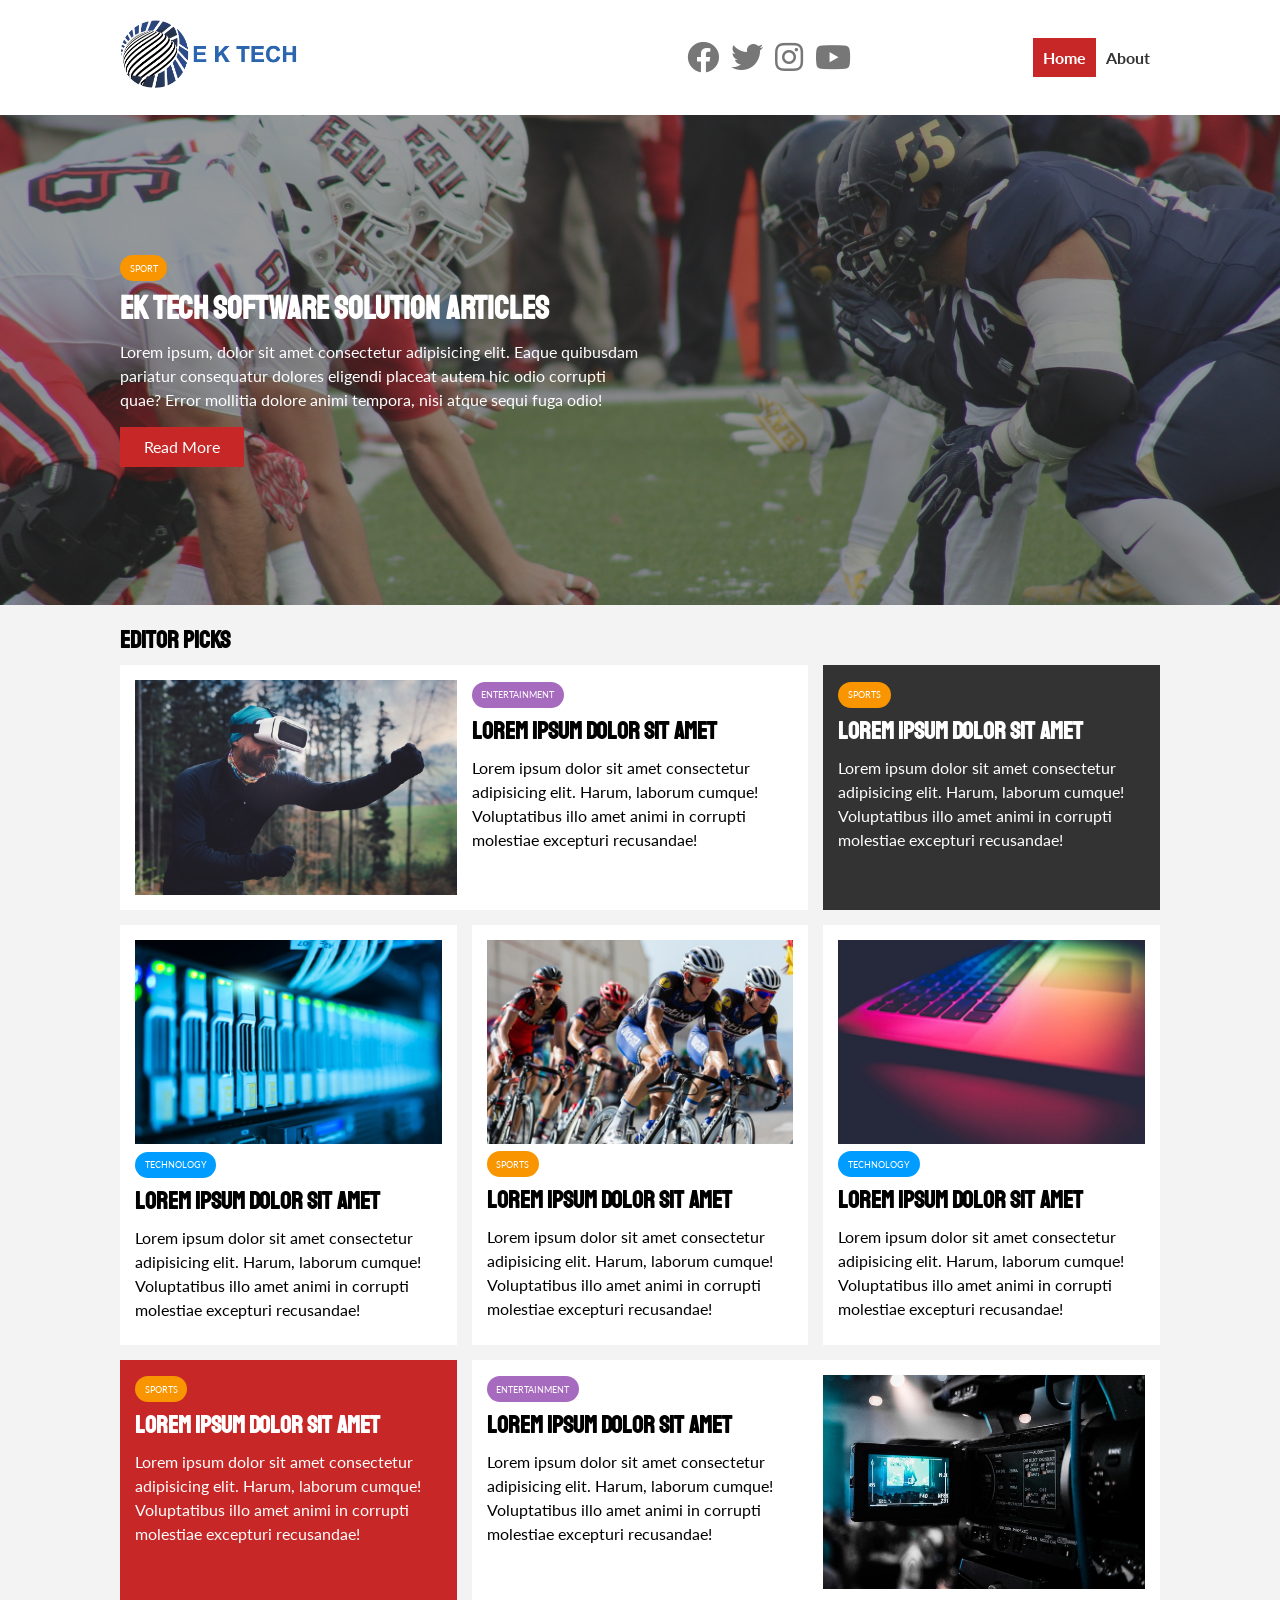
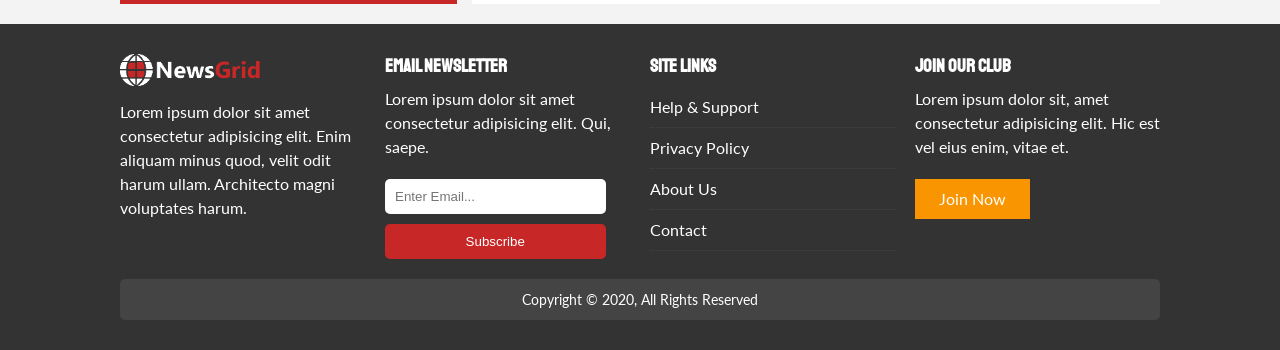
<file: articles/index.html>
<!DOCTYPE html>
<html lang="en">
<head>
  <meta charset="UTF-8">
  <meta name="viewport" content="width=device-width, initial-scale=1.0">
  <link rel="shortcut icon" type="image/x-icon" href="favicon.ico">
  <link rel="stylesheet" href="https://cdnjs.cloudflare.com/ajax/libs/font-awesome/5.13.1/css/all.min.css" integrity="sha512-xA6Hp6oezhjd6LiLZynuukm80f8BoZ3OpcEYaqKoCV3HKQDrYjDE1Gu8ocxgxoXmwmSzM4iqPvCsOkQNiu41GA==" crossorigin="anonymous" />
  <link href="https://fonts.googleapis.com/css2?family=Staatliches&display=swap" rel="stylesheet">
  <link href="https://fonts.googleapis.com/css2?family=Lato:ital,wght@0,400;0,700;1,400;1,700&display=swap" rel="stylesheet">
  <link rel="stylesheet" href="css/style.css">
  <link rel="stylesheet" media="screen and (max-width: 768px)" href="css/mobile.css">
  <title>NewsGrid</title>
</head>
<body>

  <!-- Navbar -->
  <nav id="main-nav">
    <div class="container">
      <div class="logo"><img src="img/logo.png" alt="logo" target="_blank"></div>
      <div class="socials">
        <div><a href="#"><i class="fab fa-facebook fa-2x"></i></a></div>
        <div><a href="#"><i class="fab fa-twitter fa-2x"></i></a></div>
        <div><a href="#"><i class="fab fa-instagram fa-2x"></i></a></div>
        <div><a href="#"><i class="fab fa-youtube fa-2x"></i></a></div>
      </div>
      <ul id="cards">
        <li><a class="current" href="index.html">Home</a></li>
        <li><a href="about.html">About</a></li>
      </ul>
    </div>
  </nav>

  <!-- Main Header -->
  <header id="main-header">
    <div class="container">
      <div id="showcase">
        <div id="showcase-content">
          <div class="category category-sports">Sport</div>
          <h1>EK TECH SOFTWARE SOLUTION Articles</h1>
          <p>Lorem ipsum, dolor sit amet consectetur adipisicing elit. Eaque quibusdam pariatur consequatur dolores eligendi placeat autem hic odio corrupti quae? Error mollitia dolore animi tempora, nisi atque sequi fuga odio!</p>
          <a href="article.html" class="btn btn-primary">Read More</a>
        </div>
      </div>
    </div>
  </header>

  <!-- Articles -->
  <article id="entries">
    <div class="container">
      <h2>Editor Picks</h2>
      <div id="entries-container">
        <article class="entry">
          <img src="img/articles/ent1.jpg" alt="">
          <div>
            <div class="category category-ent">Entertainment</div>
            <h2>Lorem ipsum dolor sit amet</h2>
            <p>Lorem ipsum dolor sit amet consectetur adipisicing elit. Harum, laborum cumque! Voluptatibus illo amet animi in corrupti molestiae excepturi recusandae!</p>
          </div>
        </article>
        <article class="entry bg-dark">
          <div>
            <div class="category category-sports">Sports</div>
            <h2>Lorem ipsum dolor sit amet</h2>
            <p>Lorem ipsum dolor sit amet consectetur adipisicing elit. Harum, laborum cumque! Voluptatibus illo amet animi in corrupti molestiae excepturi recusandae!</p>
          </div>
        </article>
        <article class="entry">
          <img src="img/articles/tech1.jpg" alt="">
          <div>
            <div class="category category-tech">Technology</div>
            <h2>Lorem ipsum dolor sit amet</h2>
            <p>Lorem ipsum dolor sit amet consectetur adipisicing elit. Harum, laborum cumque! Voluptatibus illo amet animi in corrupti molestiae excepturi recusandae!</p>
          </div>
        </article>
        <article class="entry">
          <img src="img/articles/sports1.jpg" alt="">
          <div>
            <div class="category category-sports">Sports</div>
            <h2>Lorem ipsum dolor sit amet</h2>
            <p>Lorem ipsum dolor sit amet consectetur adipisicing elit. Harum, laborum cumque! Voluptatibus illo amet animi in corrupti molestiae excepturi recusandae!</p>
          </div>
        </article>
        <article class="entry">
          <img src="img/articles/tech2.jpg" alt="">
          <div>
            <div class="category category-tech">Technology</div>
            <h2>Lorem ipsum dolor sit amet</h2>
            <p>Lorem ipsum dolor sit amet consectetur adipisicing elit. Harum, laborum cumque! Voluptatibus illo amet animi in corrupti molestiae excepturi recusandae!</p>
          </div>
        </article>
        <article class="entry bg-primary">
          <div>
            <div class="category category-sports">Sports</div>
            <h2>Lorem ipsum dolor sit amet</h2>
            <p>Lorem ipsum dolor sit amet consectetur adipisicing elit. Harum, laborum cumque! Voluptatibus illo amet animi in corrupti molestiae excepturi recusandae!</p>
          </div>
        </article>
        <article class="entry">
          <div>
            <div class="category category-ent">Entertainment</div>
            <h2>Lorem ipsum dolor sit amet</h2>
            <p>Lorem ipsum dolor sit amet consectetur adipisicing elit. Harum, laborum cumque! Voluptatibus illo amet animi in corrupti molestiae excepturi recusandae!</p>
          </div>
          <img src="img/articles/ent2.jpg" alt="">
        </article>
      </div>
    </div>
  </article>

  <!-- Footer -->
  <footer id="main-footer">
    <div class="container">
      <div id="footer-container">
        <div>
          <img src="img/logo_light.png" alt="">
          <p>Lorem ipsum dolor sit amet consectetur adipisicing elit. Enim aliquam minus quod, velit odit harum ullam. Architecto magni voluptates harum.</p>
        </div>
        <div>
          <h3>Email Newsletter</h3>
          <p>Lorem ipsum dolor sit amet consectetur adipisicing elit. Qui, saepe.</p>
          <form name="contact" method="POST" data-netlify="true">
            <input type="email" name="email" placeholder="Enter Email...">
            <input type="submit" value="Subscribe" class="bg-primary">
          </form>
        </div>
        <div>
          <h3>Site Links</h3>
          <ul class="list">
            <li><a href="#">Help & Support</a></li>
            <li><a href="#">Privacy Policy</a></li>
            <li><a href="#">About Us</a></li>
            <li><a href="#">Contact</a></li>
          </ul>
        </div>
        <div>
          <h3>Join Our Club</h3>
          <p>Lorem ipsum dolor sit, amet consectetur adipisicing elit. Hic est vel eius enim, vitae et.</p>
          <a href="#" class="btn btn-secondary">Join Now</a>
        </div>
        <div id="footer">
          <p>Copyright &copy; 2020, All Rights Reserved</p>
        </div>
      </div>
    </div>
  </footer>

</body>
</html>
</file>
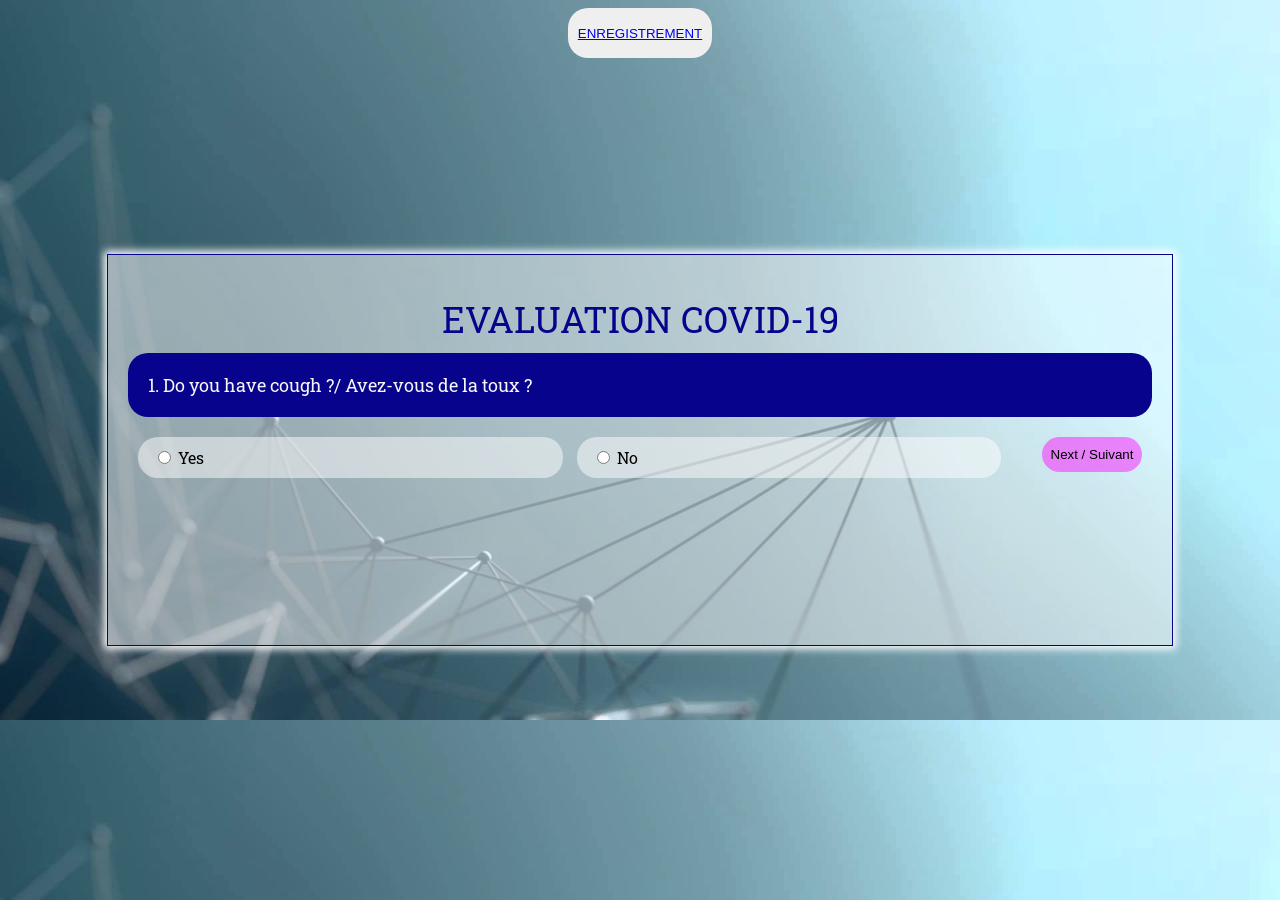
<file: covid19/index.html>
<!DOCTYPE html>
<html>
	<head>
		<meta charset="UTF-8">
		<meta name="viewport" content="width=device-width, initial-scale=1.0">
		<title>Evaluation_Covid19</title>
		<link href="https://fonts.googleapis.com/css?family=Roboto+Slab" rel="stylesheet">
		<link href="quiz.css" rel="stylesheet">
	</head>
	<body>

		<div style="text-align: center;">
			<button class="btn"><a id="save" href="Enregistrement.html"> ENREGISTREMENT </a></button>
			<button class="btn" id="btnScd" style="display: none;"><a id="secondTest" href="Evaluation-gravite.html">SECOND   TEST RG  </a></button>
		</div>

		<div id="quizContainer" class="container">
			<div class="title">Evaluation Covid-19</div>
			<div id="question" class="question"></div>
			<label class="option"><input type="radio" name="option" value="1" /> <span id="opt1"></span></label>
			<label class="option"><input type="radio" name="option" value="2" /> <span id="opt2"></span></label>


			<button id="nextButton" class="next-btn" onclick="loadNextQuestion();">Next / Suivant</button>

			
			
		</div>
		<div id="result" class=" result" style="display:none;">
			

			
			<div id="question1" class=""></div>
			
		    <div id="interpretation" class="question"><a href="index.html"> click here for registration </a> </div>
		</div>


		<script src="question.js"></script>
		<script src="quiz-script.js"></script>
		<script src="scripts.js"></script>
	</body>
</html>
</file>
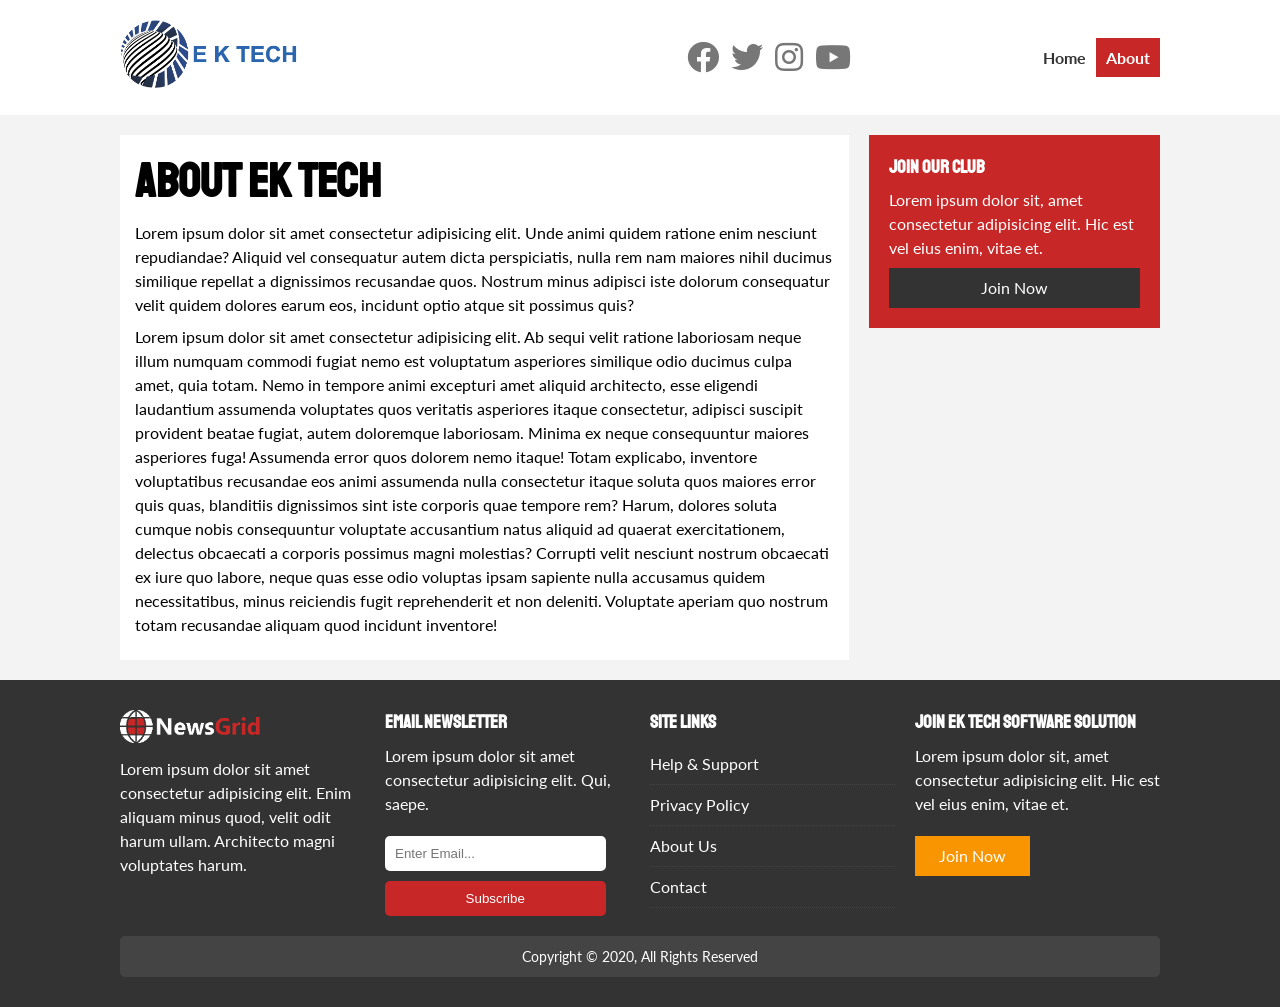
<file: articles/about.html>
<!DOCTYPE html>
<html lang="en">
<head>
  <meta charset="UTF-8">
  <meta name="viewport" content="width=device-width, initial-scale=1.0">
  <link rel="shortcut icon" type="image/x-icon" href="favicon.ico">
  <link rel="stylesheet" href="https://cdnjs.cloudflare.com/ajax/libs/font-awesome/5.13.1/css/all.min.css" integrity="sha512-xA6Hp6oezhjd6LiLZynuukm80f8BoZ3OpcEYaqKoCV3HKQDrYjDE1Gu8ocxgxoXmwmSzM4iqPvCsOkQNiu41GA==" crossorigin="anonymous" />
  <link href="https://fonts.googleapis.com/css2?family=Staatliches&display=swap" rel="stylesheet">
  <link href="https://fonts.googleapis.com/css2?family=Lato:ital,wght@0,400;0,700;1,400;1,700&display=swap" rel="stylesheet">
  <link rel="stylesheet" href="css/style.css">
  <link rel="stylesheet" media="screen and (max-width: 768px)" href="css/mobile.css">
  <title>EK TECH SOFTWARE SOLUTION News Info</title>
</head>
<body>

  <!-- Navbar -->
  <nav id="main-nav">
    <div class="container">
      <div class="logo"><img src="img/logo.png" alt="logo" target="_blank"></div>
      <div class="socials">
        <div><a href="#"><i class="fab fa-facebook fa-2x"></i></a></div>
        <div><a href="#"><i class="fab fa-twitter fa-2x"></i></a></div>
        <div><a href="#"><i class="fab fa-instagram fa-2x"></i></a></div>
        <div><a href="#"><i class="fab fa-youtube fa-2x"></i></a></div>
      </div>
      <ul id="cards">
        <li><a href="index.html">Home</a></li>
        <li><a class="current" href="#">About</a></li>
      </ul>
    </div>
  </nav>

  <!-- Article -->
    <div class="container">
      <div class="inner-page-container">
        <article class="entry">
          <h1 class="l-heading">About EK TECH</h1>
          <p>Lorem ipsum dolor sit amet consectetur adipisicing elit. Unde animi quidem ratione enim nesciunt repudiandae? Aliquid vel consequatur autem dicta perspiciatis, nulla rem nam maiores nihil ducimus similique repellat a dignissimos recusandae quos. Nostrum minus adipisci iste dolorum consequatur velit quidem dolores earum eos, incidunt optio atque sit possimus quis?</p>
          <p>Lorem ipsum dolor sit amet consectetur adipisicing elit. Ab sequi velit ratione laboriosam neque illum numquam commodi fugiat nemo est voluptatum asperiores similique odio ducimus culpa amet, quia totam. Nemo in tempore animi excepturi amet aliquid architecto, esse eligendi laudantium assumenda voluptates quos veritatis asperiores itaque consectetur, adipisci suscipit provident beatae fugiat, autem doloremque laboriosam. Minima ex neque consequuntur maiores asperiores fuga! Assumenda error quos dolorem nemo itaque! Totam explicabo, inventore voluptatibus recusandae eos animi assumenda nulla consectetur itaque soluta quos maiores error quis quas, blanditiis dignissimos sint iste corporis quae tempore rem? Harum, dolores soluta cumque nobis consequuntur voluptate accusantium natus aliquid ad quaerat exercitationem, delectus obcaecati a corporis possimus magni molestias? Corrupti velit nesciunt nostrum obcaecati ex iure quo labore, neque quas esse odio voluptas ipsam sapiente nulla accusamus quidem necessitatibus, minus reiciendis fugit reprehenderit et non deleniti. Voluptate aperiam quo nostrum totam recusandae aliquam quod incidunt inventore!</p>
        </article>
        <aside>
          <div id="join" class="bg-primary">
            <h3>Join Our Club</h3>
            <p>Lorem ipsum dolor sit, amet consectetur adipisicing elit. Hic est vel eius enim, vitae et.</p>
            <a href="#" class="btn btn-dark btn-block">Join Now</a>
          </div>
        </aside>
      </div>
    </div>

  <!-- Footer -->
  <footer id="main-footer">
    <div class="container">
      <div id="footer-container">
        <div>
          <img src="img/logo_light.png" alt="">
          <p>Lorem ipsum dolor sit amet consectetur adipisicing elit. Enim aliquam minus quod, velit odit harum ullam. Architecto magni voluptates harum.</p>
        </div>
        <div>
          <h3>Email Newsletter</h3>
          <p>Lorem ipsum dolor sit amet consectetur adipisicing elit. Qui, saepe.</p>
          <form name="contact" method="POST" data-netlify="true">
            <input type="email" name="email" placeholder="Enter Email...">
            <input type="submit" value="Subscribe" class="bg-primary">
          </form>
        </div>
        <div>
          <h3>Site Links</h3>
          <ul class="list">
            <li><a href="#">Help & Support</a></li>
            <li><a href="#">Privacy Policy</a></li>
            <li><a href="#">About Us</a></li>
            <li><a href="#">Contact</a></li>
          </ul>
        </div>
        <div>
          <h3>Join EK TECH SOFTWARE SOLUTION</h3>
          <p>Lorem ipsum dolor sit, amet consectetur adipisicing elit. Hic est vel eius enim, vitae et.</p>
          <a href="#" class="btn btn-secondary">Join Now</a>
        </div>
        <div id="footer">
          <p>Copyright &copy; 2020, All Rights Reserved</p>
        </div>
      </div>
    </div>
  </footer>

</body>
</html>
</file>
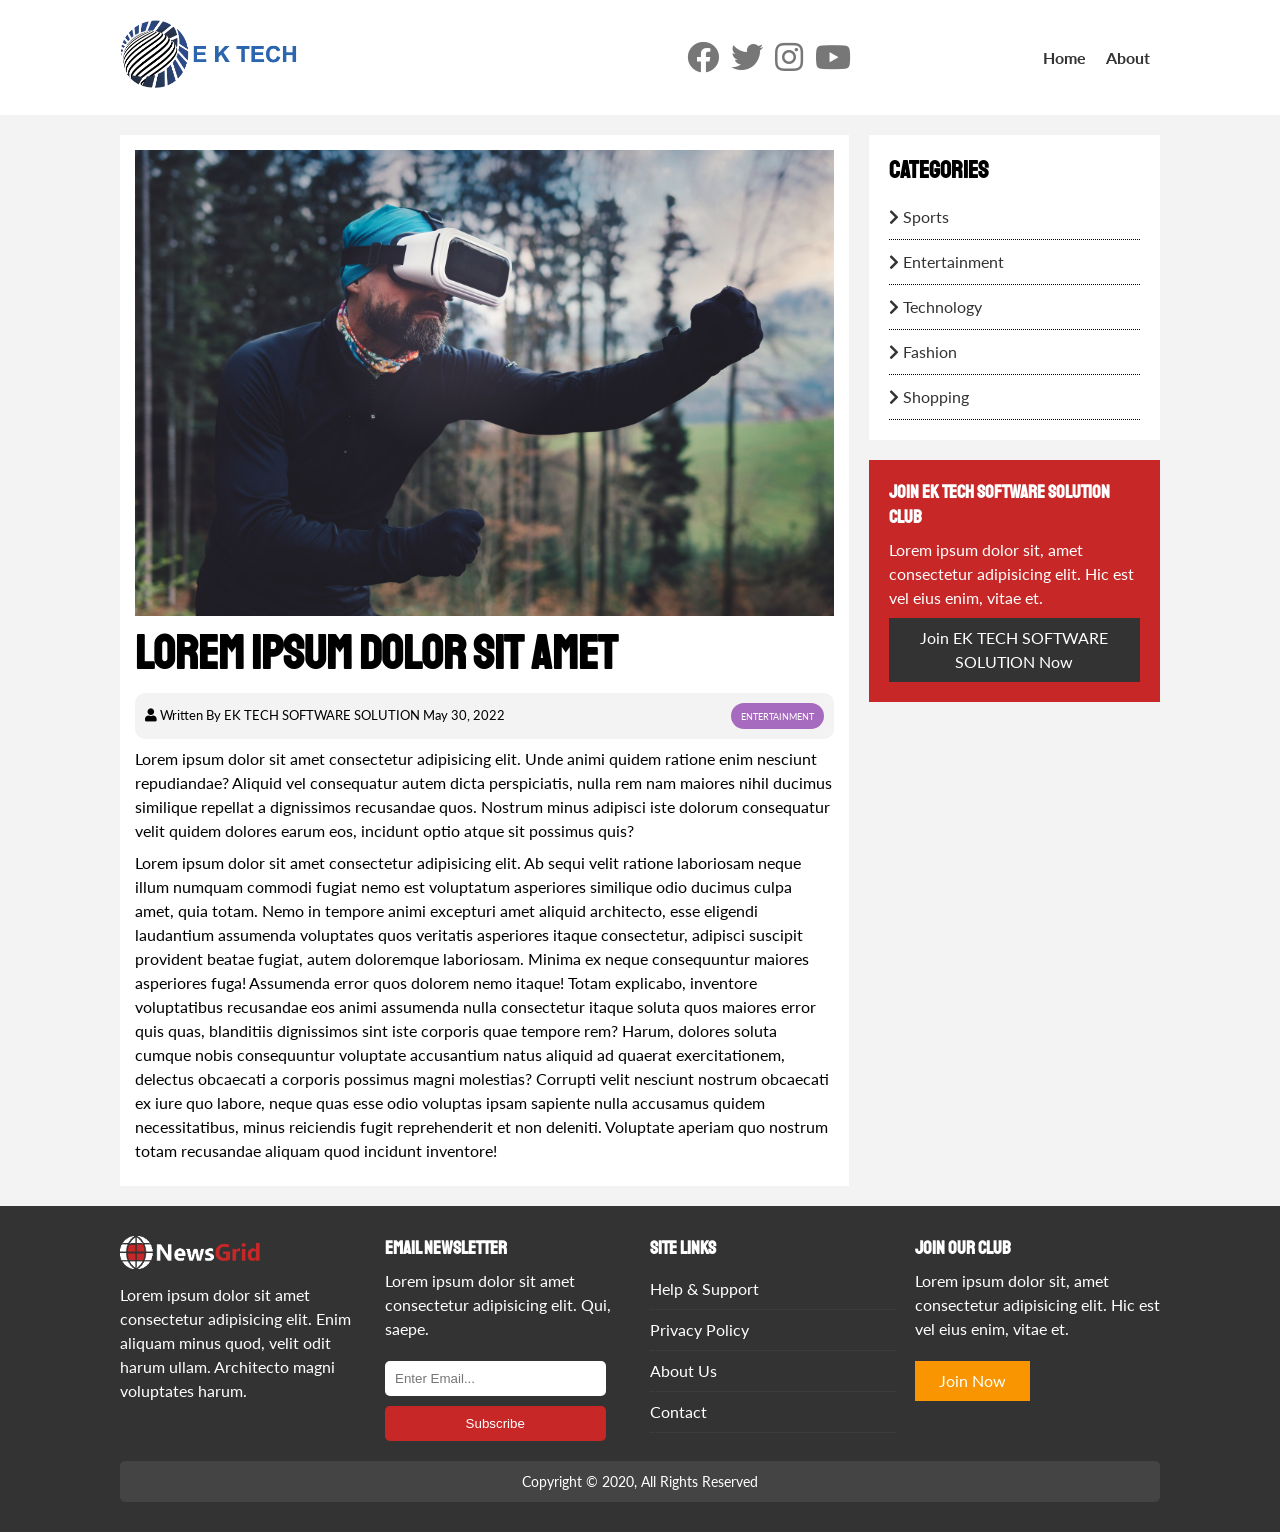
<file: articles/article.html>
<!DOCTYPE html>
<html lang="en">
<head>
  <meta charset="UTF-8">
  <meta name="viewport" content="width=device-width, initial-scale=1.0">
  <link rel="shortcut icon" type="image/x-icon" href="favicon.ico">
  <link rel="stylesheet" href="https://cdnjs.cloudflare.com/ajax/libs/font-awesome/5.13.1/css/all.min.css" integrity="sha512-xA6Hp6oezhjd6LiLZynuukm80f8BoZ3OpcEYaqKoCV3HKQDrYjDE1Gu8ocxgxoXmwmSzM4iqPvCsOkQNiu41GA==" crossorigin="anonymous" />
  <link href="https://fonts.googleapis.com/css2?family=Staatliches&display=swap" rel="stylesheet">
  <link href="https://fonts.googleapis.com/css2?family=Lato:ital,wght@0,400;0,700;1,400;1,700&display=swap" rel="stylesheet">
  <link rel="stylesheet" href="css/style.css">
  <link rel="stylesheet" media="screen and (max-width: 768px)" href="css/mobile.css">
  <title>EK TECH SOFTWARE SOLUTION News Info</title>
</head>
<body>

  <!-- Navbar -->
  <nav id="main-nav">
    <div class="container">
      <div class="logo"><img src="img/logo.png" alt="logo" target="_blank"></div>
      <div class="socials">
        <div><a href="#"><i class="fab fa-facebook fa-2x"></i></a></div>
        <div><a href="#"><i class="fab fa-twitter fa-2x"></i></a></div>
        <div><a href="#"><i class="fab fa-instagram fa-2x"></i></a></div>
        <div><a href="#"><i class="fab fa-youtube fa-2x"></i></a></div>
      </div>
      <ul id="cards">
        <li><a href="index.html">Home</a></li>
        <li><a href="about.html">About</a></li>
      </ul>
    </div>
  </nav>

  <!-- Article -->
    <div class="container">
      <div class="inner-page-container">
        <article class="entry">
          <img src="img/articles/ent1.jpg" alt="">
          <h1 class="l-heading">Lorem ipsum dolor sit amet</h1>
          <div class="meta">
            <small><i class="fas fa-user"></i> Written By EK TECH SOFTWARE SOLUTION May 30, 2022</small>
            <div class="category category-ent" href="#">Entertainment</div>
          </div>
          <p>Lorem ipsum dolor sit amet consectetur adipisicing elit. Unde animi quidem ratione enim nesciunt repudiandae? Aliquid vel consequatur autem dicta perspiciatis, nulla rem nam maiores nihil ducimus similique repellat a dignissimos recusandae quos. Nostrum minus adipisci iste dolorum consequatur velit quidem dolores earum eos, incidunt optio atque sit possimus quis?</p>
          <p>Lorem ipsum dolor sit amet consectetur adipisicing elit. Ab sequi velit ratione laboriosam neque illum numquam commodi fugiat nemo est voluptatum asperiores similique odio ducimus culpa amet, quia totam. Nemo in tempore animi excepturi amet aliquid architecto, esse eligendi laudantium assumenda voluptates quos veritatis asperiores itaque consectetur, adipisci suscipit provident beatae fugiat, autem doloremque laboriosam. Minima ex neque consequuntur maiores asperiores fuga! Assumenda error quos dolorem nemo itaque! Totam explicabo, inventore voluptatibus recusandae eos animi assumenda nulla consectetur itaque soluta quos maiores error quis quas, blanditiis dignissimos sint iste corporis quae tempore rem? Harum, dolores soluta cumque nobis consequuntur voluptate accusantium natus aliquid ad quaerat exercitationem, delectus obcaecati a corporis possimus magni molestias? Corrupti velit nesciunt nostrum obcaecati ex iure quo labore, neque quas esse odio voluptas ipsam sapiente nulla accusamus quidem necessitatibus, minus reiciendis fugit reprehenderit et non deleniti. Voluptate aperiam quo nostrum totam recusandae aliquam quod incidunt inventore!</p>
        </article>
        <aside>
          <div id="categories">
            <h2>Categories</h2>
            <ul>
              <li><a href="#"><i class="fas fa-chevron-right"></i> Sports</a></li>
              <li><a href="#"><i class="fas fa-chevron-right"></i> Entertainment</a></li>
              <li><a href="#"><i class="fas fa-chevron-right"></i> Technology</a></li>
              <li><a href="#"><i class="fas fa-chevron-right"></i> Fashion</a></li>
              <li><a href="#"><i class="fas fa-chevron-right"></i> Shopping</a></li>
            </ul>
          </div>
        </aside>
        <aside>
          <div id="join" class="bg-primary">
            <h3>Join EK TECH SOFTWARE SOLUTION Club</h3>
            <p>Lorem ipsum dolor sit, amet consectetur adipisicing elit. Hic est vel eius enim, vitae et.</p>
            <a href="#" class="btn btn-dark btn-block">Join EK TECH SOFTWARE SOLUTION Now</a>
          </div>
        </aside>
      </div>
    </div>

  <!-- Footer -->
  <footer id="main-footer">
    <div class="container">
      <div id="footer-container">
        <div>
          <img src="img/logo_light.png" alt="">
          <p>Lorem ipsum dolor sit amet consectetur adipisicing elit. Enim aliquam minus quod, velit odit harum ullam. Architecto magni voluptates harum.</p>
        </div>
        <div>
          <h3>Email Newsletter</h3>
          <p>Lorem ipsum dolor sit amet consectetur adipisicing elit. Qui, saepe.</p>
          <form name="contact" method="POST" data-netlify="true">
            <input type="email" name="email" placeholder="Enter Email...">
            <input type="submit" value="Subscribe" class="bg-primary">
          </form>
        </div>
        <div>
          <h3>Site Links</h3>
          <ul class="list">
            <li><a href="#">Help & Support</a></li>
            <li><a href="#">Privacy Policy</a></li>
            <li><a href="#">About Us</a></li>
            <li><a href="#">Contact</a></li>
          </ul>
        </div>
        <div>
          <h3>Join Our Club</h3>
          <p>Lorem ipsum dolor sit, amet consectetur adipisicing elit. Hic est vel eius enim, vitae et.</p>
          <a href="#" class="btn btn-secondary">Join Now</a>
        </div>
        <div id="footer">
          <p>Copyright &copy; 2020, All Rights Reserved</p>
        </div>
      </div>
    </div>
  </footer>

</body>
</html>
</file>
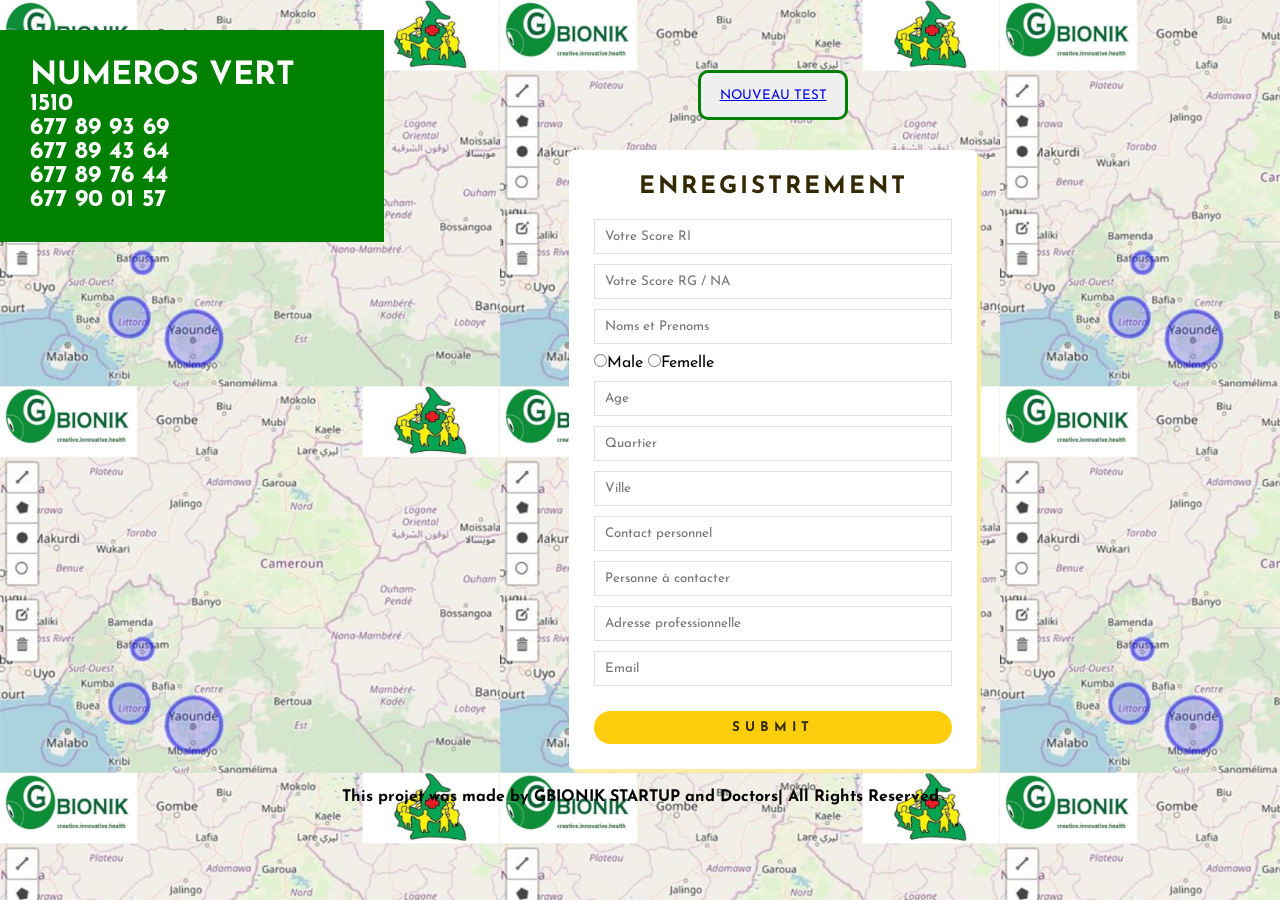
<file: covid19/Enregistrement.html>
<!DOCTYPE html>
<html lang="en">
<head>
    <meta charset="UTF-8">
    <meta name="viewport" content="width=device-width, initial-scale=1.0">
	<title>GBIONIK's startup</title>
	<link rel="stylesheet" href="styles.css">
</head>
<body>

    <div class="main-div vert" style="margin-top: 30px; padding: 30px; width: 30%; display: inline-block; vertical-align: top; background: green; color: white;">
        <h1>NUMEROS VERT</h1>
        <h2>1510</h2>
        <h2>677 89 93 69</h2>
        <h2>677 89 43 64</h2>
        <h2>677 89 76 44</h2>
        <h2>677 90 01 57</h2>
    </div>
    <div class="main-div" style="margin-top: 30px; width: 60%; display: inline-block; vertical-align: top;">
        <div style="text-align: center; margin-top: 40px;">
            <button style="border: 3px solid green; height: 50px; width: 150px; border-radius: 10px; padding: 10px;"><a href="index.html"> NOUVEAU TEST </a></button>
        </div>

        <script type="text/javascript">var submitted=false;  </script>
        <iframe name="hidden_iframe" style="display:none;"
        onload="if(submitted) {window.location='https://www.google.com';}"></iframe>         
        <form action="https://docs.google.com/forms/u/0/d/e/1FAIpQLSePP788kTLniAzLwKTM-5oqFIQtFfaSIvy3-55jbMmTS_A1-Q/formResponse" method="post" target="_blank"
        onsubmit="submitted=true" style="max-width:408px; margin:auto; margin-top: 100px;">

        <div id="error_message"></div>
        <form id="myform" onsubmit="return validate();">

                

        <div class="wrapper">
            <h2>enregistrement</h2>
            <div id="error_message"></div>
            <form id="myform" onsubmit="return validate();"></form>

            <div class="input_field">
                <input type="text" class="form_input" placeholder="Votre Score RI" id="scoreRI" name="entry.133543284" required>
                
            </div>
            <div class="input_field">
                <input type="text"  class="form_input" placeholder="Votre Score RG / NA" id="scoreRG" name="entry.800735005" required>
            </div>


            <div class="input_field">
                <input type="text" placeholder="Noms et Prenoms" id="Noms et Prenoms" name="entry.2005620554" required>
            </div>
            <div class="input_field">
                <input type="radio" placeholder="Sexe" id="Sexe" aria-label="option value" value="Male" name="entry.1512074174" required>Male <span id="selectedOption"></span>
                <input type="radio" placeholder="Sexe" id="Sexe" aria-label="option value" value="Femelle" name="entry.1512074174" required>Femelle<span id="selectedOption"></span>
            </div>
                
            <div class="input_field">
                <input type="text" placeholder="Âge" id="Âge" name="entry.579540843" required>
            </div>
            <div class="input_field">
                <input type="text" placeholder="Quartier" id="Quartier" name="entry.611589582" required>
            </div>
            <div class="input_field">
                <input type="text" placeholder="Ville" id="Ville" name="entry.1308936246" required>
            </div>
            <div class="input_field">
                <input type="text" placeholder="Contact personnel" id="Contact Personnel" name="entry.1188802779" required>
            </div>
            <div class="input_field">
                <input type="text" placeholder="Personne à contacter" id="Personne à contacter" name="entry.1970817319" required>
            </div>
            <div class="input_field">
                <input type="text" placeholder="Adresse professionnelle" id="Addresse professionnelle" name="entry.1534423968" required>
            </div>

            <div class="input_field">
                <input type="text" placeholder="Email" id="Email" name="entry.1534423968" required>
            </div>
            <div class="btn">
                <input type="submit">
            </div>
        
        </div>
    </div>

   
    <div class="new-footer">This projet was made by GBIONIK STARTUP and Doctors| All Rights Reserved</div>
</body>

<script src="scripts.js"></script>

<script src="question.js"></script>
<script src="quiz-script.js"></script>

</html>
</file>
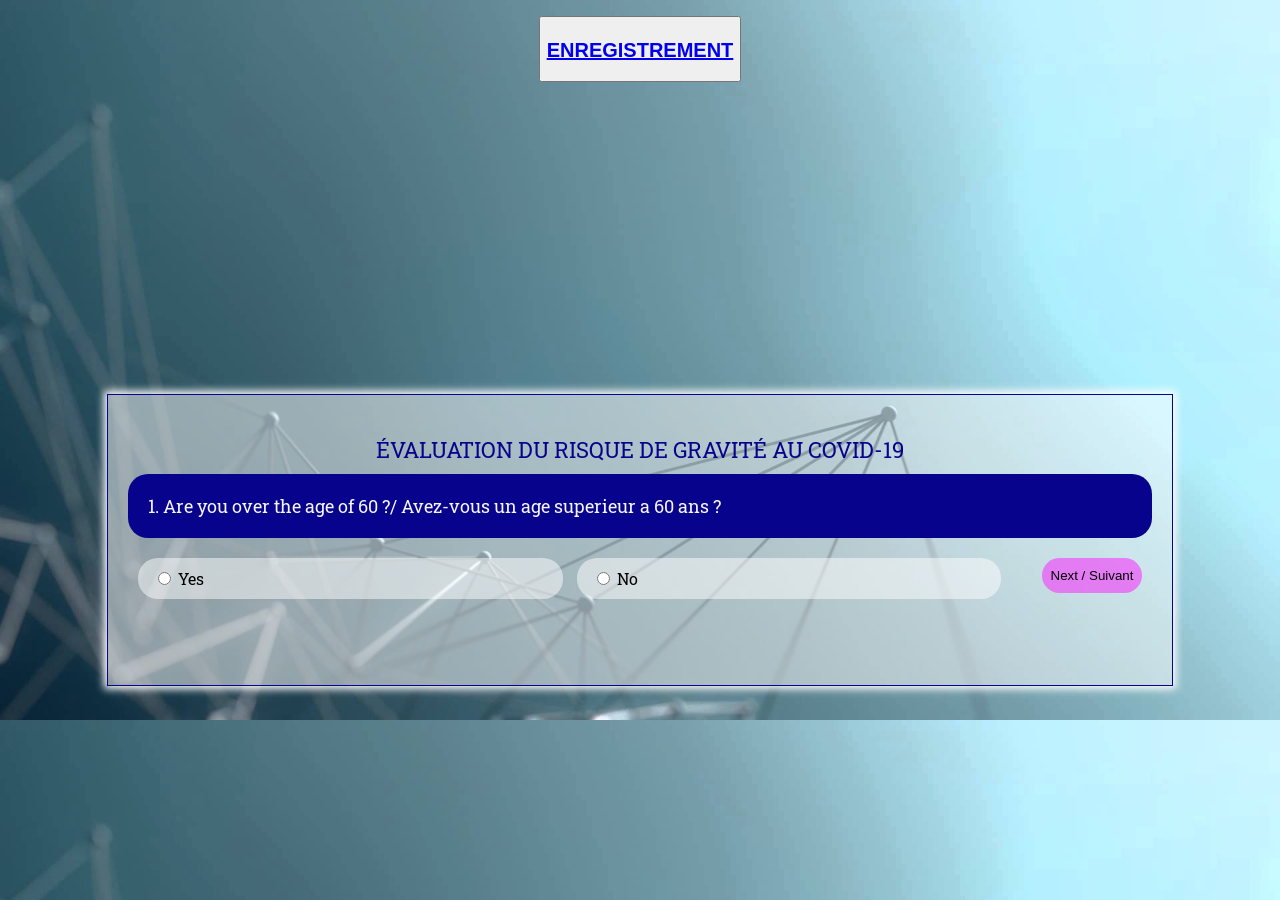
<file: covid19/Evaluation-gravite.html>
<!DOCTYPE html>
<html>
	<head>
		<meta charset="UTF-8">
		<meta name="viewport" content="width=device-width, initial-scale=1.0">
		<title>Quiz</title>
		<link href="https://fonts.googleapis.com/css?family=Roboto+Slab" rel="stylesheet">
		<link href="quiz2.css" rel="stylesheet">
	</head>
	<body>
		<p style="text-align: center;"><button><div><p><h2></p><a id="save" href="Enregistrement.html"> ENREGISTREMENT </a></h2></p></div></button></p>
		

		<div id="quizContainer" class="container">
			<div class="title">évaluation du risque de gravité au Covid-19</div>
			<div id="question" class="question"></div>
			<label class="option"><input type="radio" name="option" value="1" /> <span id="opt1"></span></label>
			<label class="option"><input type="radio" name="option" value="2" /> <span id="opt2"></span></label>


			<button id="nextButton" class="next-btn" onclick="loadNextQuestion();">Next / Suivant</button>
			
		</div>
		<div id="result" class=" result" style="display:none;">
			

			
			<div id="question1" class=""></div>
			
		    <div id="interpretation" class="question"><a href="index.html"> click here for registration </a> </div>
		</div>


		<script src="question2.js"></script>
		<script src="quiz-script2.js"></script>
		<script src="scripts.js"></script>
	</body>
</html>
</file>
<file: articles/css/style.css>
:root {
  --primary-color: #c72727;
  --secondary-color: #f99500;
  --light-color: #f3f3f3;
  --dark-color: #333;
  --max-width: 1100px;
}

.category {
  --sports-color: #f99500;
  --ent-color: #a66bbe;
  --tech-color: #009cff;
}

* {
  margin: 0;
  padding: 0;
  box-sizing: border-box;
}

body {
  font-family: 'Lato', sans-serif;
  line-height: 1.5;
  background: var(--light-color);
}

a {
  color: #333;
  text-decoration: none;
}

ul {
  list-style: none;
}

p {
  margin: .5rem 0;
}

img {
  width: 100%;
}

h1, h2, h3, h4, h5, h6 {
  font-family: 'Staatliches', cursive;
  margin-bottom: .55rem;
  line-height: 1.3;
}

/* Utilities */
.container {
  max-width: var(--max-width);
  padding: 20px 30px;
  margin: auto;
  overflow: hidden;
}

.current {
  background: var(--primary-color);
  color: #fff;
}

.category {
  display: inline-block;
  color: #fff;
  font-size: 0.55rem;
  text-transform: uppercase;
  padding: 0.4rem 0.6rem;
  border-radius: 15px;
  margin-bottom: 0.5rem;
}

.category-sports { background: var(--sports-color) }
.category-ent { background: var(--ent-color) }
.category-tech { background: var(--tech-color) }

.btn {
  display: inline-block;
  border: none;
  background: var(--dark-color);
  color: #fff;
  padding: 0.5rem 1.5rem;
}

.btn-light { background: var(--light-color) }
.btn-primary { background: var(--primary-color) }
.btn-secondary { background: var(--secondary-color) }

.btn-block {
  display: block;
  width: 100%;
  text-align: center;
}

.btn:hover {
  opacity: 0.9;
}

.entry {
  padding: 15px;
  background: #fff;
}

.bg-primary {
  background: var(--primary-color);
  color: #fff;
}

.bg-secondary { 
  background: var(--secondary-color);
}

.bg-light {
  background: var(--light-color);
}

.bg-dark {
  background: var(--dark-color);
  color: #fff;
}

.inner-page-container {
  display: grid;
  grid-template-columns: 5fr 2fr;
  grid-gap: 20px;
}

.inner-page-container > *:first-child {
  grid-row: 1 / span 3;
}

.meta {
  display: flex;
  justify-content: space-between;
  align-items: center;
  background: var(--light-color);
  padding: 10px;
  border-radius: 10px;
}

.meta .category {
  margin-bottom: 0;
}

#join {
  padding: 20px;
}

.l-heading {
  font-size: 48px;
}

/* Navbar */
#main-nav {
  background: #fff;
  position: sticky;
  top: 0;
  z-index: 5;
}

#main-nav .container {
  display: grid;
  grid-template-columns: 6fr 3fr 2fr;
  align-items: center;
}

.logo {
  width: 180px;
}

.socials div {
  display: inline-block;
  justify-self: center;
  margin-right: 8px;
}

.socials a {
  color: #777;
}

#cards {
  justify-self: end;
  display: flex;
  align-items: center;
  text-align: center;
}

#cards a {
  padding: 10px 10px;
  font-weight: bold;
}

#cards a:hover {
  background: var(--light-color);
}

#cards a.current:hover {
  background: var(--light-color);
  color: var(--dark-color);
}

/* Main Header */
#main-header {
  position: relative;
  background: #333;
}

#showcase {
  display: grid;
  grid-template-columns: repeat(2, 1fr);
  justify-content: center;
  align-items: center;
  height: 50vh;
}

#showcase-content {
  color: #fff;
  z-index: 2;
}

#showcase-content p {
  margin-bottom: 15px;
}

#main-header:before {
  content: '';
  position: absolute;
  width: 100%;
  height: 100%;
  background: url('../img/featured.jpg') no-repeat center center/cover;
  opacity: 0.5;
}

/* Articles */
#entries-container {
  display: grid;
  grid-template-columns: repeat(3, 1fr);
  grid-gap: 15px;
}

#entries-container > *:first-child,
#entries-container > *:last-child {
  display: grid;
  grid-template-columns: repeat(2, 1fr);
  grid-column: 1 / span 2;
  grid-gap: 15px;
}

#entries-container > *:last-child {
  grid-column: 2 / span 2;
}

/* Main Article */
#categories {
  padding: 20px;
  background: #fff;
}

#categories li {
  padding: 10px 0;
  border-bottom: 1px dotted #000;
}

#categories li a:hover {
  color: var(--primary-color);
}

/* Footer */
#main-footer {
  background: var(--dark-color);
  color: #fff;
}

#footer-container {
  display: grid;
  grid-template-columns: repeat(4, 1fr);
  grid-gap: 20px;
  padding: 10px 0;
}

#footer-container p {
  margin-bottom: 20px;
}

#footer-container img {
  max-width: 140px;
}

#footer-container input[type="email"] {
  padding: 10px;
  width: 90%;
  border-radius: 5px;
  outline: none;
  border: none;
  margin-bottom: 10px;
}

#footer-container input[type="submit"] {
  padding: 10px;
  width: 90%;
  border-radius: 5px;
  outline: none;
  border: none;
}

#footer-container ul li {
  padding: 8px 0;
  border-bottom: 1.5px dotted #444;
}

#footer-container ul li a {
  color: #fff;
}

#footer-container ul li a:hover {
  color: var(--primary-color);
}

#footer-container #footer {
  padding: 10px;
  background: #444;
  grid-column: 1 / span 4;
  border-radius: 5px;
  text-align: center;
}

#footer-container #footer p {
  margin: 0;
  font-size: 14px;
}
</file>
<file: articles/css/mobile.css>
/* Navbar */
#main-nav .container {
  grid-template-columns: 1fr;
}

#cards {
  justify-self: center;
}

.logo {
  justify-self: center;
  margin-bottom: 20px;
}

.socials {
  display: none;
}

/* Articles */
#entries-container {
  grid-template-columns: repeat(2, 1fr);
}

#entries-container > *:first-child,
#entries-container > *:last-child {
  grid-template-columns: 1fr;
  grid-column: 1;
}

#entries-container > *:last-child {
  grid-column: 1;
}

/* About Page, Main Article */
.inner-page-container {
  grid-template-columns: 1fr;
  grid-gap: 20px;
}

.inner-page-container > *:first-child {
  grid-row: 1;
}

.l-heading {
  font-size: 32px;
}

#categories {
  text-align: center;
}

@media(max-width: 600px) {

  /* Navbar */
  #main-nav .container {
    padding: 10px 30px;
  }

  .logo {
    margin-bottom: 10px;
  }

  #cards a {
    padding: 5px 5px;
  }

  /* Main Header */
  #showcase {
    grid-template-columns: 1fr;
  }

  /* Articles */
  #entries-container {
    grid-template-columns: 1fr;
  }

  /* Footer */
  #footer-container {
    grid-template-columns: 1fr;
  }

  #footer-container #footer {
    grid-column: 1;
  }

  #footer-container > *:first-child,
  #footer-container > *:nth-child(2) {
    border-bottom: 1px dotted #777;
  }

  #footer-container > *:nth-child(2) {
    padding-bottom: 20px;
  }

  #footer-container > *:nth-child(4) {
    padding-bottom: 15px;
  }
  
}
</file>
<file: covid19/quiz.css>
body{
	font-family: 'Roboto Slab', serif;
	background: url('tatiana.jpg');
	background-size: cover;
}

.container{
	min-height: 350px;
	width: 80%;
	position: absolute;
	top:50%;
	left:50%;
	transform: translateX(-50%) translateY(-50%);
	background: rgba(255, 255, 255, 0.5);
	padding: 20px;
	border: 1px solid #08038C;
	box-shadow: 0 0 8px 3px #fff;
}

.title{
	padding-top: 20px;
	text-align: center;
	font-size: 36px;
	text-transform: uppercase;
	color: #08038C;
}

.question{
	padding: 20px;
	font-size: 18px;
	background: #08038C;
	border-radius: 20px;
	margin: 10px 0 10px 0;
	color: #f6f6f6;
}

.option{
	width: 40%;
	display: inline-block;
	padding: 10px 0 10px 15px;
	vertical-align: middle;
	background: rgba(255, 255, 255, 0.5);
	margin: 10px 0 10px 10px;
	color: #000000;
	border-radius: 20px;
}

.option:hover{
	background: #08038C;
	color: #f6f6f6;
}

.next-btn, 
.prev-btn{
	border: none;
	outline: none;
	background: rgba(255, 25, 255, 0.5);
	width: 100px;
	height: 35px;
	border-radius: 20px;
	cursor: pointer;
	float: right;
	margin: 10px;
}

.next-btn:hover,
.prev-btn:hover{
	background: #08038C;
	color: #f6f6f6;
}

.result{
	min-height: 100px;
	text-align: center;
	font-size: 30px;
	width: 80%;
	position: absolute;
	top:50%;
	left:50%;
	transform: translateX(-50%) translateY(-50%);
	background: rgba(255, 255, 255, 0.5);
	padding: 20px;
	border: 1px solid #08038C;
	box-shadow: 0 0 8px 3px #fff;
}
.interpretation{
	height: 10px;
	text-align: below ;
	font-size: 25px;
	margin: 10px 0 10px 10px;
}

.option input:checked .option{
	background: #08038C;
	color: #000;
}
.btn{
	border: none;
	height: 50px;
	padding: 10px;
	border-radius: 20px;
	text-decoration: none;
	display: inline-block;
}
</file>
<file: covid19/styles.css>
@import url('https://fonts.googleapis.com/css?family=Josefin+Sans');

*{
  margin: 0;
  padding: 0;
  box-sizing: border-box;
  outline: none;
  font-family: 'Josefin Sans', sans-serif;
}

body{
  
  background: url('back.jpg');
  
  background-repeat: repeat;
 
  background-size: 500px;
  

}

.wrapper{
  width: 100%;
  background: #fff;
  padding: 25px;
  border-radius: 5px;
  margin-top: -70px;
  box-shadow: 4px 4px 2px rgba(254,236,164,1); 
}

.wrapper h2{
  text-align: center;
  margin-bottom: 20px;
  text-transform: uppercase;
  letter-spacing: 3px;
  color: #332902;
}

.wrapper .input_field{
  margin-bottom: 10px;
}

.wrapper .input_field input[type="text"],
.wrapper textarea{
  border: 1px solid #e0e0e0;
  width: 100%;
  padding: 10px;
}

.wrapper textarea{
  resize: none;
  height: 80px;
}

.wrapper .btn input[type="submit"]{
  border: 0px;
  margin-top: 15px;
  padding: 10px;
  text-align: center;
  width: 100%;
  background: #fece0c;
  color: #332902;
  text-transform: uppercase;
  letter-spacing: 5px;
  font-weight: bold;
  border-radius: 25px;
  cursor: pointer;
}

#error_message{
  margin-bottom: 20px;
  background: #fe8b8e;
  padding: 0px;
  text-align: center;
  font-size: 14px;
  transition: all 0.5s ease;
}

.new-footer{
width: 100%;
text-align: center;
z-index: 1;
bottom: 0px;
color: #050505;
font-weight: bold;
margin-top: 20px;

}
.new-footere{
  width: 100%;
  position: absolute;
  text-align: left;
  z-index: 400;
  
  bottom: 600px;
  left: 50px;
  color: #0a0a0a;


}
.new-footere1{

  position: absolute;
  text-align: left;
  line-height: 60px;
  list-style-position: inside;
  z-index: 400;
  align-content: space-between;
  bottom: 550px;
  left: 50px;
  color: #0a0a0a;
}
.new-footere2{
  position: absolute;
  text-align: left;
  line-height: 60px;
  list-style-position: inside;
  z-index: 400;
  align-content: space-between;
  bottom: 500px;
  left: 50px;
  color: #0a0a0a

}
.new-footere3{
  position: absolute;
  text-align: left;
  line-height: 60px;
  list-style-position: inside;
  z-index: 400;
  align-content: space-between;
  bottom: 450px;
  left: 50px;
  color: #0a0a0a

}
.new-footere4{
  position: absolute;
  text-align: left;
  line-height: 60px;
  list-style-position: inside;
  z-index: 400;
  align-content: space-between;
  bottom: 400px;
  left: 50px;
  color: #0a0a0a

}
.new-footere5{
  position: absolute;
  text-align: left;
  line-height: 60px;
  list-style-position: inside;
  z-index: 400;
  align-content: space-between;
  bottom: 640px;
  left: 50px;
  color: #0a0a0a

}

.vert {
  /* Start the shake animation and make the animation last for 0.5 seconds */
  animation: shake 1.5s;

  /* When the animation is finished, start again */
  animation-iteration-count: infinite;
}

@keyframes shake {
  0% { transform: translate(1px, 1px) rotate(0deg); }
  10% { transform: translate(-1px, -2px) rotate(-1deg); }
  20% { transform: translate(-3px, 0px) rotate(1deg); }
  30% { transform: translate(3px, 2px) rotate(0deg); }
  40% { transform: translate(1px, -1px) rotate(1deg); }
  50% { transform: translate(-1px, 2px) rotate(-1deg); }
  60% { transform: translate(-3px, 1px) rotate(0deg); }
  70% { transform: translate(3px, 1px) rotate(-1deg); }
  80% { transform: translate(-1px, -1px) rotate(1deg); }
  90% { transform: translate(1px, 2px) rotate(0deg); }
  100% { transform: translate(1px, -2px) rotate(-1deg); }
}

@media screen and (max-width: 750px) {
  .main-div {
    width: 80% !important;
    margin-left: 10%;
  }
}
</file>
<file: covid19/quiz2.css>
body{
	font-family: 'Roboto Slab', serif;
	background: url('tatiana.jpg');
	background-size: cover;
}

.container{
	min-height: 250px;
	width: 80%;
	position: absolute;
	top:60%;
	left:50%;
	transform: translateX(-50%) translateY(-50%);
	background: rgba(255, 255, 255, 0.5);
	padding: 20px;
	border: 1px solid #08038C;
	box-shadow: 0 0 8px 3px #fff;
}

.title{
	padding-top: 20px;
	text-align: center;
	font-size: 22px;
	text-transform: uppercase;
	color: #08038C;
}

.question{
	padding: 20px;
	font-size: 18px;
	background: #08038C;
	border-radius: 20px;
	margin: 10px 0 10px 0;
	color: #f6f6f6;
}

.option{
	width: 40%;
	display: inline-block;
	padding: 10px 0 10px 15px;
	vertical-align: middle;
	background: rgba(255, 255, 255, 0.5);
	margin: 10px 0 10px 10px;
	color: #000000;
	border-radius: 20px;
}

.option:hover{
	background: #08038C;
	color: #f6f6f6;
}

.next-btn, 
.prev-btn{
	border: none;
	outline: none;
	background: rgba(255, 25, 255, 0.5);
	width: 100px;
	height: 35px;
	border-radius: 20px;
	cursor: pointer;
	float: right;
	margin: 10px;
}

.next-btn:hover,
.prev-btn:hover{
	background: #08038C;
	color: #f6f6f6;
}

.result{
	min-height: 100px;
	text-align: center;
	font-size: 30px;
	width: 80%;
	position: absolute;
	top:50%;
	left:50%;
	transform: translateX(-50%) translateY(-50%);
	background: rgba(255, 255, 255, 0.5);
	padding: 20px;
	border: 1px solid #08038C;
	box-shadow: 0 0 8px 3px #fff;
}
.interpretation{
	height: 10px;
	text-align: below ;
	font-size: 25px;
	margin: 10px 0 10px 10px;
}

.option input:checked .option{
	background: #08038C;
	color: #000;
}
</file>
